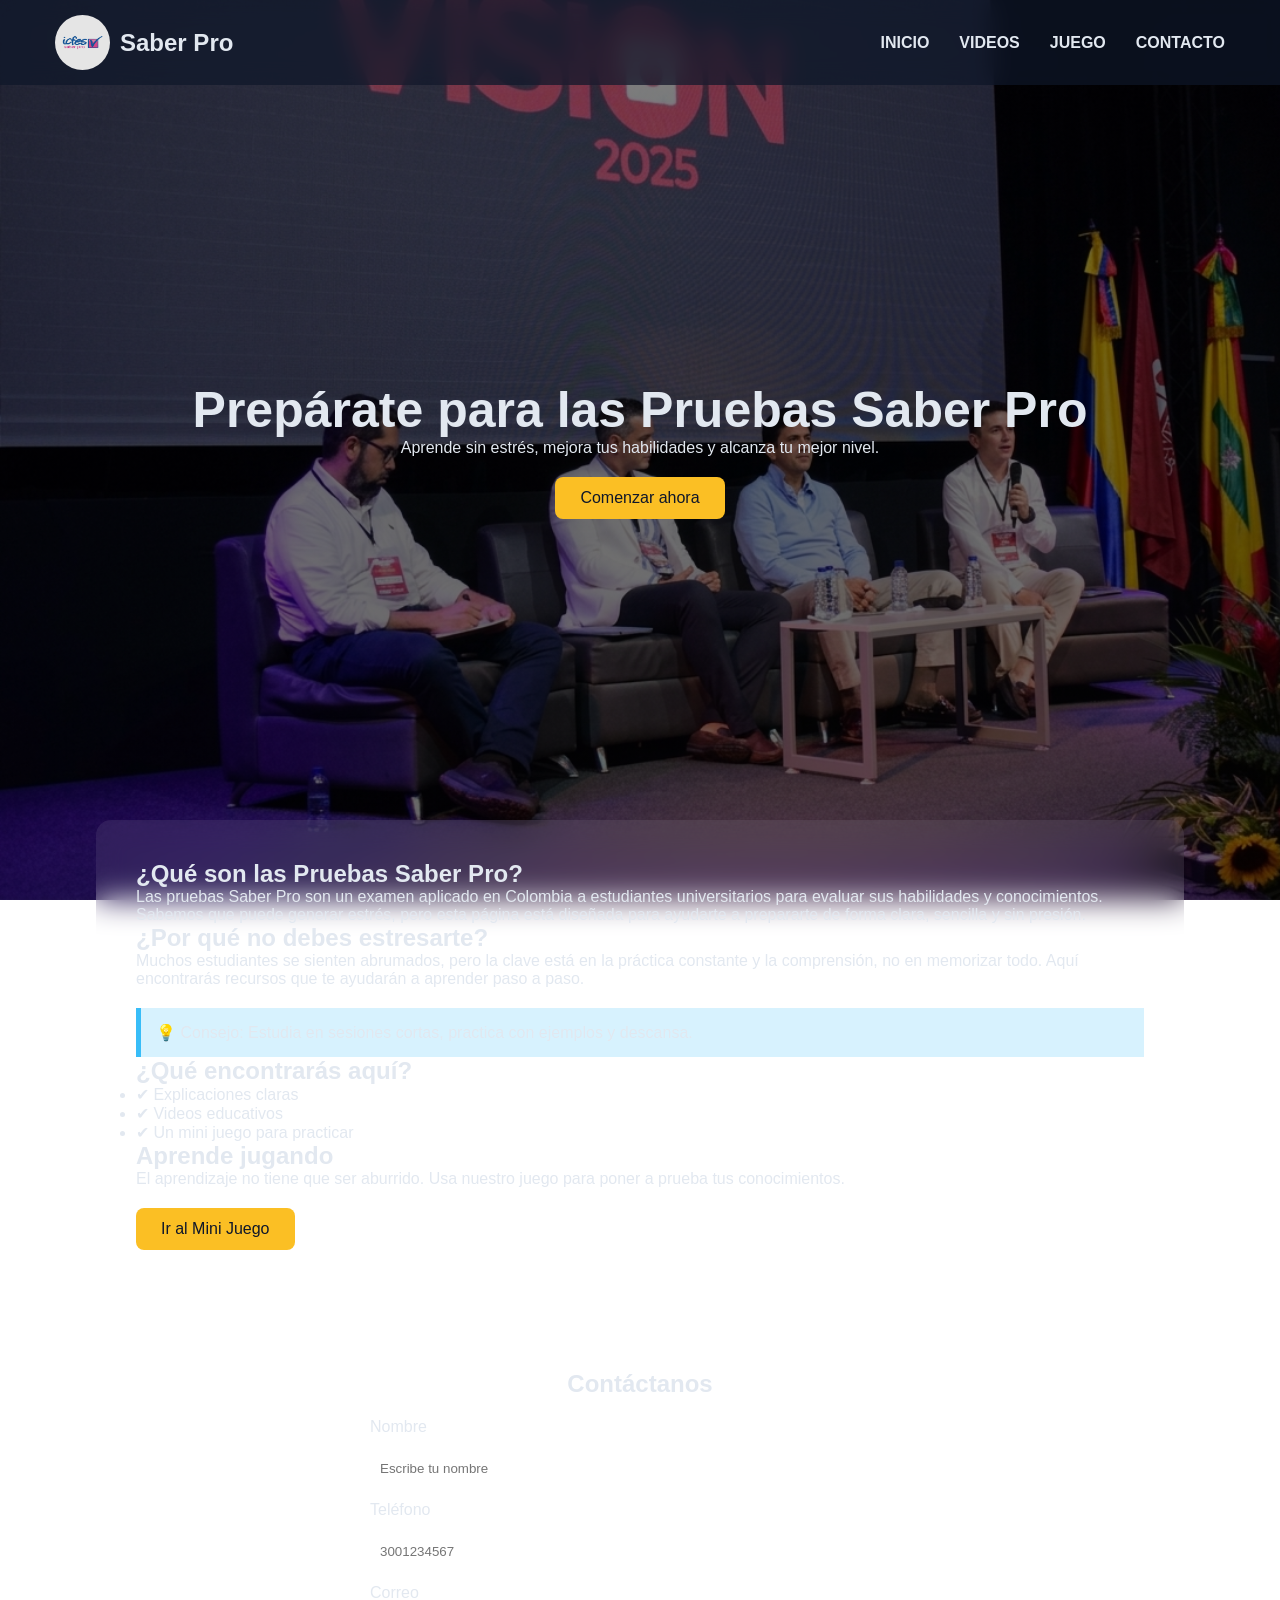
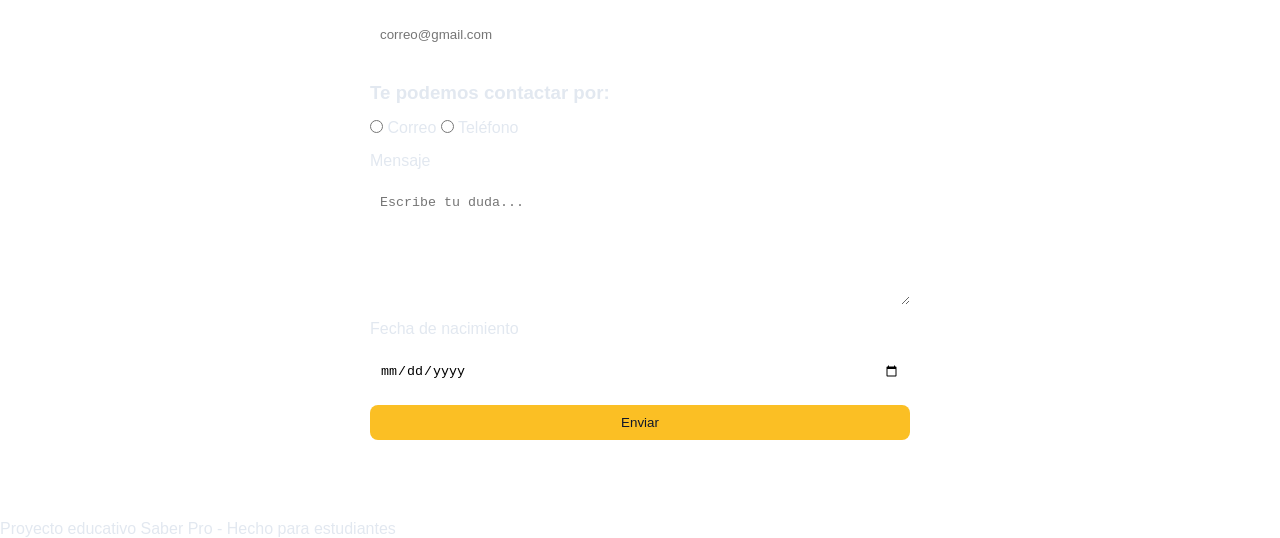
<file: innovacion/index.html>
<!DOCTYPE html>

<html lang="es">

<head>

<meta charset="UTF-8">

<title>Pruebas Saber Pro</title>

<link rel="stylesheet" href="styles.css">

</head>



<body>



<header>

<nav>



<div class="logo">

    <img src="imagenes/saberpro.jpg">

    <h2>Saber Pro</h2>

</div>



<ul class="nav_links">

<li><a href="index.html">INICIO</a></li>

<li><a href="videosaprender.html">VIDEOS</a></li>

<li><a href="proyecto.html">JUEGO</a></li>

<li><a href="#CONTACTAME">CONTACTO</a></li> <!-- 🔥 NUEVO -->

</ul>



</nav>

</header>



<!-- HERO -->

<section class="hero">

    <div class="hero_texto">

        <h1>Prepárate para las Pruebas Saber Pro</h1>

        <p>Aprende sin estrés, mejora tus habilidades y alcanza tu mejor nivel.</p>

        <a href="proyecto.html" class="boton">Comenzar ahora</a>

    </div>

</section>



<!-- CONTENIDO -->

<div class="contenedor">



<h2>¿Qué son las Pruebas Saber Pro?</h2>



<p>

Las pruebas Saber Pro son un examen aplicado en Colombia a estudiantes universitarios

para evaluar sus habilidades y conocimientos. Sabemos que puede generar estrés, pero

esta página está diseñada para ayudarte a prepararte de forma clara, sencilla y sin presión.

</p>



<h2>¿Por qué no debes estresarte?</h2>



<p>

Muchos estudiantes se sienten abrumados, pero la clave está en la práctica constante y

la comprensión, no en memorizar todo. Aquí encontrarás recursos que te ayudarán a aprender paso a paso.

</p>



<div class="tip">

💡 Consejo: Estudia en sesiones cortas, practica con ejemplos y descansa.

</div>



<h2>¿Qué encontrarás aquí?</h2>



<ul>

<li>✔ Explicaciones claras</li>

<li>✔ Videos educativos</li>

<li>✔ Un mini juego para practicar</li>

</ul>



<h2>Aprende jugando</h2>



<p>

El aprendizaje no tiene que ser aburrido. Usa nuestro juego para poner a prueba tus conocimientos.

</p>



<a href="proyecto.html" class="boton">Ir al Mini Juego</a>



</div>



<!-- 🔥 SECCIÓN CONTACTO -->

<div class="FOR">

<section id="CONTACTAME">



<h2>Contáctanos</h2>



<form>



<label>Nombre</label>

<input type="text" placeholder="Escribe tu nombre" required>



<label>Teléfono</label>

<input type="tel" placeholder="3001234567" required>



<label>Correo</label>

<input type="email" placeholder="correo@gmail.com" required>



<h3>Te podemos contactar por:</h3>



<div class="radio">

<label><input type="radio" name="c"> Correo</label>

<label><input type="radio" name="c"> Teléfono</label>

</div>



<label>Mensaje</label>

<textarea placeholder="Escribe tu duda..."></textarea>



<label>Fecha de nacimiento</label>

<input type="date" required>



<input type="submit" value="Enviar">



</form>



</section>

</div>



<footer>

<p>Proyecto educativo Saber Pro - Hecho para estudiantes</p>

</footer>



</body>

</html>
</file>
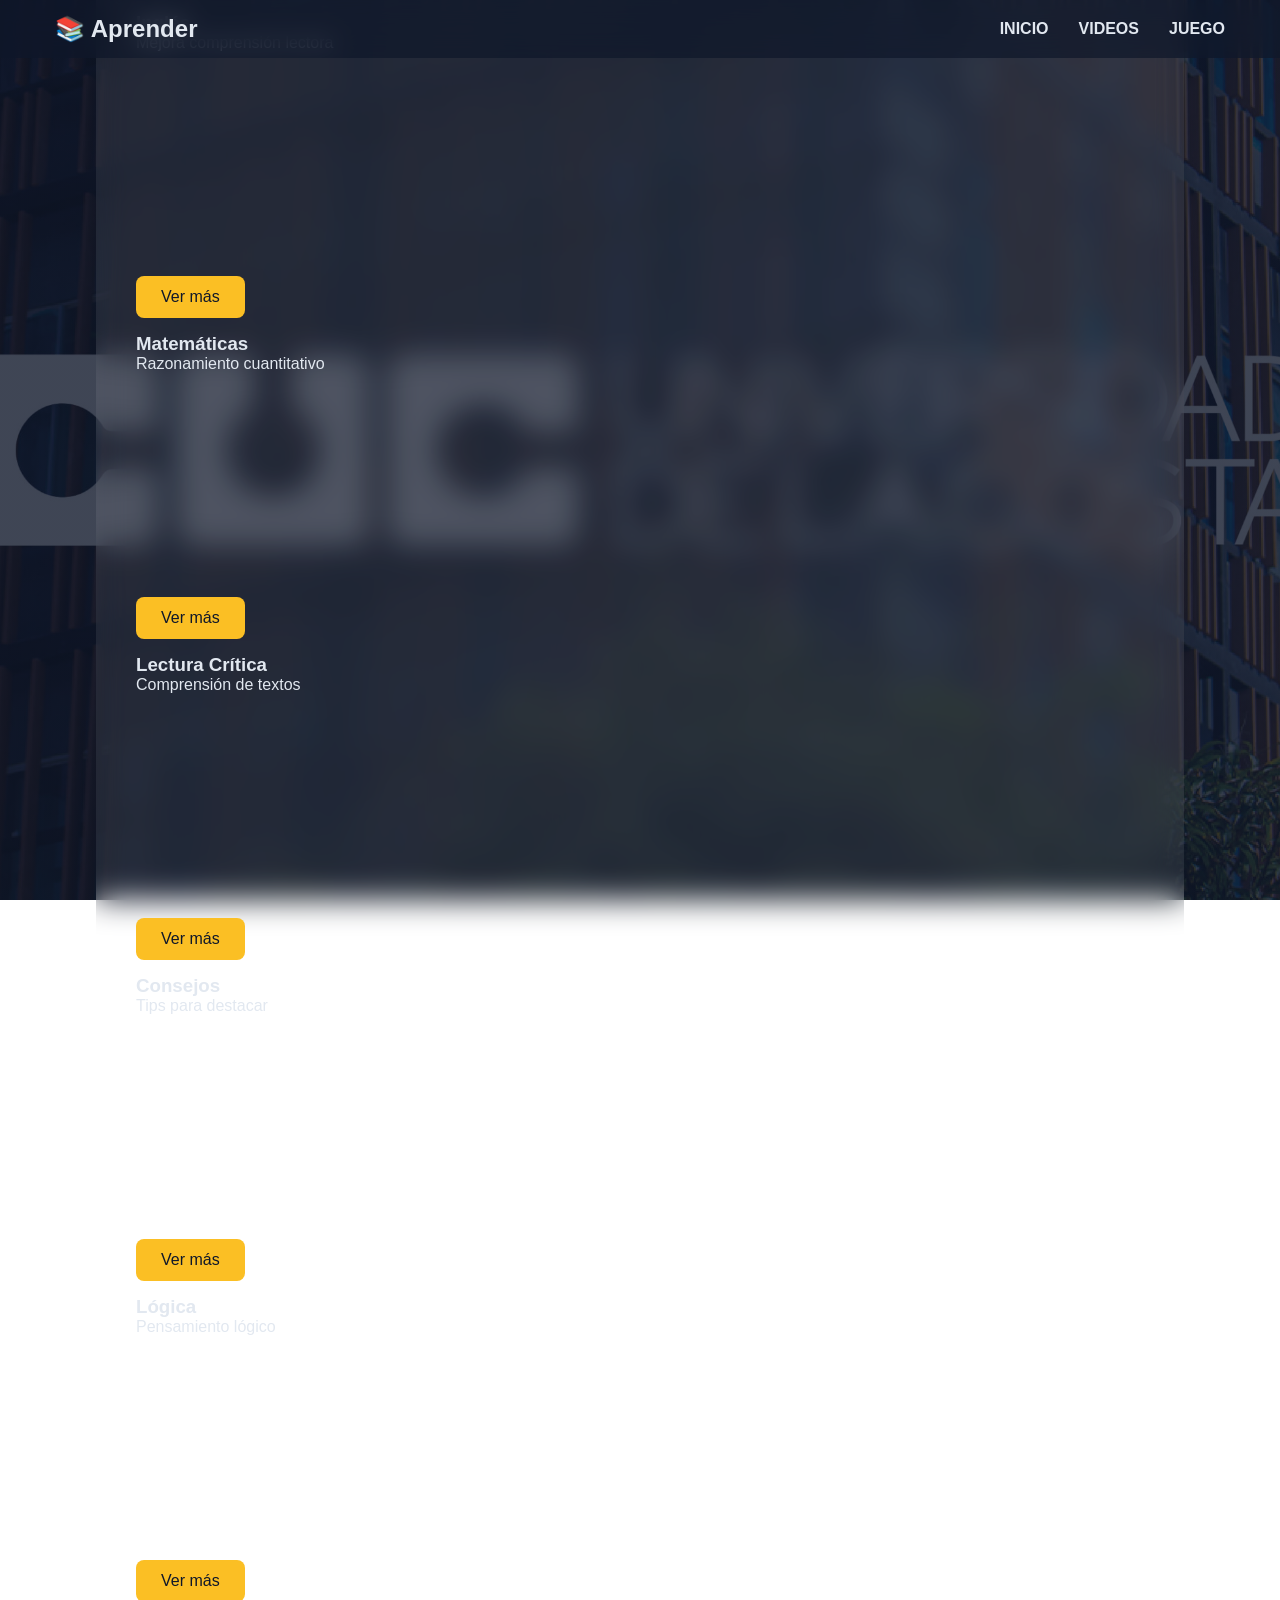
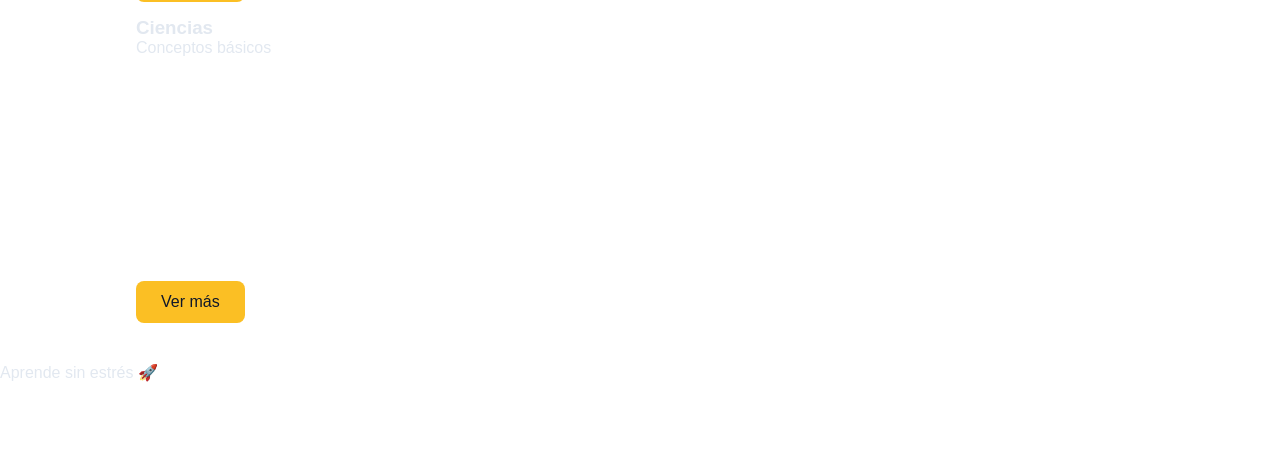
<file: innovacion/videosaprender.html>
<!DOCTYPE html>
<html lang="es">
<head>
<meta charset="UTF-8">
<title>Aprender</title>
<link rel="stylesheet" href="styles.css">
</head>

<body>

<header>
<nav>
<div class="logo">
<h2>📚 Aprender</h2>
</div>

<ul class="nav_links">
<li><a href="index.html">INICIO</a></li>
<li><a href="videosaprender.html">VIDEOS</a></li>
<li><a href="proyecto.html">JUEGO</a></li>
</ul>
</nav>
</header>

<div class="contenedor">

<h1>Aprende con videos</h1>

<div class="grid">

<!-- INGLES -->
<div class="tarjeta">
<h3>Inglés</h3>
<p>Mejora comprensión lectora</p>

<iframe width="100%" height="180" 
src="https://www.youtube.com/embed/8F0NYBBKczM" 
title="Inglés básico" frameborder="0" allowfullscreen>
</iframe>

<a href="https://www.youtube.com/results?search_query=ingles+basico" target="_blank" class="boton">Ver más</a>
</div>

<!-- MATEMATICAS -->
<div class="tarjeta">
<h3>Matemáticas</h3>
<p>Razonamiento cuantitativo</p>

<iframe width="100%" height="180" 
src="https://www.youtube.com/embed/7vZcB9Zf7yA" 
title="Matemáticas básicas" frameborder="0" allowfullscreen>
</iframe>

<a href="https://www.youtube.com/results?search_query=matematicas+basicas" target="_blank" class="boton">Ver más</a>
</div>

<!-- LECTURA -->
<div class="tarjeta">
<h3>Lectura Crítica</h3>
<p>Comprensión de textos</p>

<iframe width="100%" height="180" 
src="https://www.youtube.com/embed/6n3pFFPSlW4" 
title="Lectura crítica" frameborder="0" allowfullscreen>
</iframe>

<a href="https://www.youtube.com/results?search_query=lectura+critica" target="_blank" class="boton">Ver más</a>
</div>

<!-- CONSEJOS -->
<div class="tarjeta">
<h3>Consejos</h3>
<p>Tips para destacar</p>

<iframe width="100%" height="180" 
src="https://www.youtube.com/embed/ZXsQAXx_ao0" 
title="Consejos estudio" frameborder="0" allowfullscreen>
</iframe>

<a href="https://www.youtube.com/results?search_query=tecnicas+de+estudio" target="_blank" class="boton">Ver más</a>
</div>

<!-- LOGICA -->
<div class="tarjeta">
<h3>Lógica</h3>
<p>Pensamiento lógico</p>

<iframe width="100%" height="180" 
src="https://www.youtube.com/embed/dQw4w9WgXcQ" 
title="Lógica" frameborder="0" allowfullscreen>
</iframe>

<a href="https://www.youtube.com/results?search_query=razonamiento+logico" target="_blank" class="boton">Ver más</a>
</div>

<!-- CIENCIAS -->
<div class="tarjeta">
<h3>Ciencias</h3>
<p>Conceptos básicos</p>

<iframe width="100%" height="180" 
src="https://www.youtube.com/embed/Ws6AAhTw7RA" 
title="Ciencias básicas" frameborder="0" allowfullscreen>
</iframe>

<a href="https://www.youtube.com/results?search_query=ciencias+basicas" target="_blank" class="boton">Ver más</a>
</div>

</div>

</div>

<footer>
<p>Aprende sin estrés 🚀</p>
</footer>

</body>
</html>
</file>
<file: innovacion/styles.css>
/* RESET */

*{

    margin:0;

    padding:0;

    box-sizing:border-box;

}



/* BODY */

body{

    font-family: "Archivo Narrow", sans-serif;



    background: linear-gradient(rgba(15,23,42,0.8), rgba(15,23,42,0.8)),

    url("imagenes/cuc.jpg");



    background-size: cover;

    background-position: center;

    background-attachment: fixed;



    color:#e2e8f0;

}



/* HEADER */

header{

    position: fixed;

    top:0;

    width:100%;

    background: rgba(15,23,42,0.7);

    backdrop-filter: blur(12px);

    z-index:1000;

}



/* NAV */

nav{

    display:flex;

    justify-content:space-between;

    align-items:center;

    max-width:1200px;

    margin:auto;

    padding:15px;

}



/* LOGO */

.logo{

    display:flex;

    align-items:center;

    gap:10px;

}



.logo img{

    height:55px;

    width:55px;

    border-radius:50%;

}



/* NAV LINKS */

.nav_links{

    list-style:none;

    display:flex;

    gap:30px;

}



.nav_links a{

    text-decoration:none;

    color:#e2e8f0;

    font-weight:600;

}



.nav_links li:hover{

    transform: scale(1.1);

}



.nav_links a:hover{

    color:#fbbf24;

}



/* HERO */

.hero{

    height:100vh;

    background: linear-gradient(rgba(0,0,0,0.5), rgba(0,0,0,0.6)),

    url("imagenes/vision.png");



    background-size: cover;

    display:flex;

    justify-content:center;

    align-items:center;

    text-align:center;

}



.hero h1{

    font-size:50px;

}



/* BOTON */

.boton{

    display:inline-block;

    padding:12px 25px;

    background:#fbbf24;

    color:#0f172a;

    border-radius:8px;

    text-decoration:none;

    margin-top:20px;

}



/* CONTENIDO */

.contenedor{

    width:85%;

    margin:auto;

    margin-top:-80px;



    background: rgba(255,255,255,0.08);

    backdrop-filter: blur(15px);



    padding:40px;

    border-radius:15px;

}



/* TIP */

.tip{

    background: rgba(56,189,248,0.2);

    padding:15px;

    border-left:5px solid #38bdf8;

    margin-top:20px;

}



/* FORMULARIO 🔥 */

.FOR{

    margin:50px auto;

    width:90%;

    max-width:600px;



    background: rgba(255,255,255,0.08);

    backdrop-filter: blur(15px);



    padding:30px;

    border-radius:15px;

}



.FOR h2{

    text-align:center;

    margin-bottom:20px;

}



form{

    display:flex;

    flex-direction:column;

    gap:15px;

}



input, textarea{

    padding:10px;

    border:none;

    border-radius:8px;

}



textarea{

    height:120px;

}



input[type="submit"]{

    background:#fbbf24;

    color:#0f172a;}

/* 🎮 HERO ESPECÍFICO DEL JUEGO */
.juego{
    background: linear-gradient(rgba(0,0,0,0.6), rgba(0,0,0,0.7)),
    url("imagenes/juego.jpg"); /* 🔥 cambia esta imagen */

    background-size: cover;
    background-position: center;
}

/* CAJA DEL JUEGO */
.juego_box{
    text-align:center;
}

/* BOTONES DE OPCIONES */
.opcion{
    display:block;
    width:100%;
    margin:10px 0;
    padding:12px;

    background: rgba(255,255,255,0.1);
    color:white;

    border:none;
    border-radius:8px;
    cursor:pointer;

    transition:0.3s;
}

/* HOVER OPCIONES */
.opcion:hover{
    background:#fbbf24;
    color:#0f172a;
    transform: scale(1.03);
}

/* RESULTADO */
#resultado{
    margin-top:15px;
    font-weight:bold;
    font-size:18px;
}

/* PUNTAJE */
h3{
    margin-top:15px;
}

.tarjeta iframe{
    border-radius:10px;
    margin:10px 0;
}
</file>
